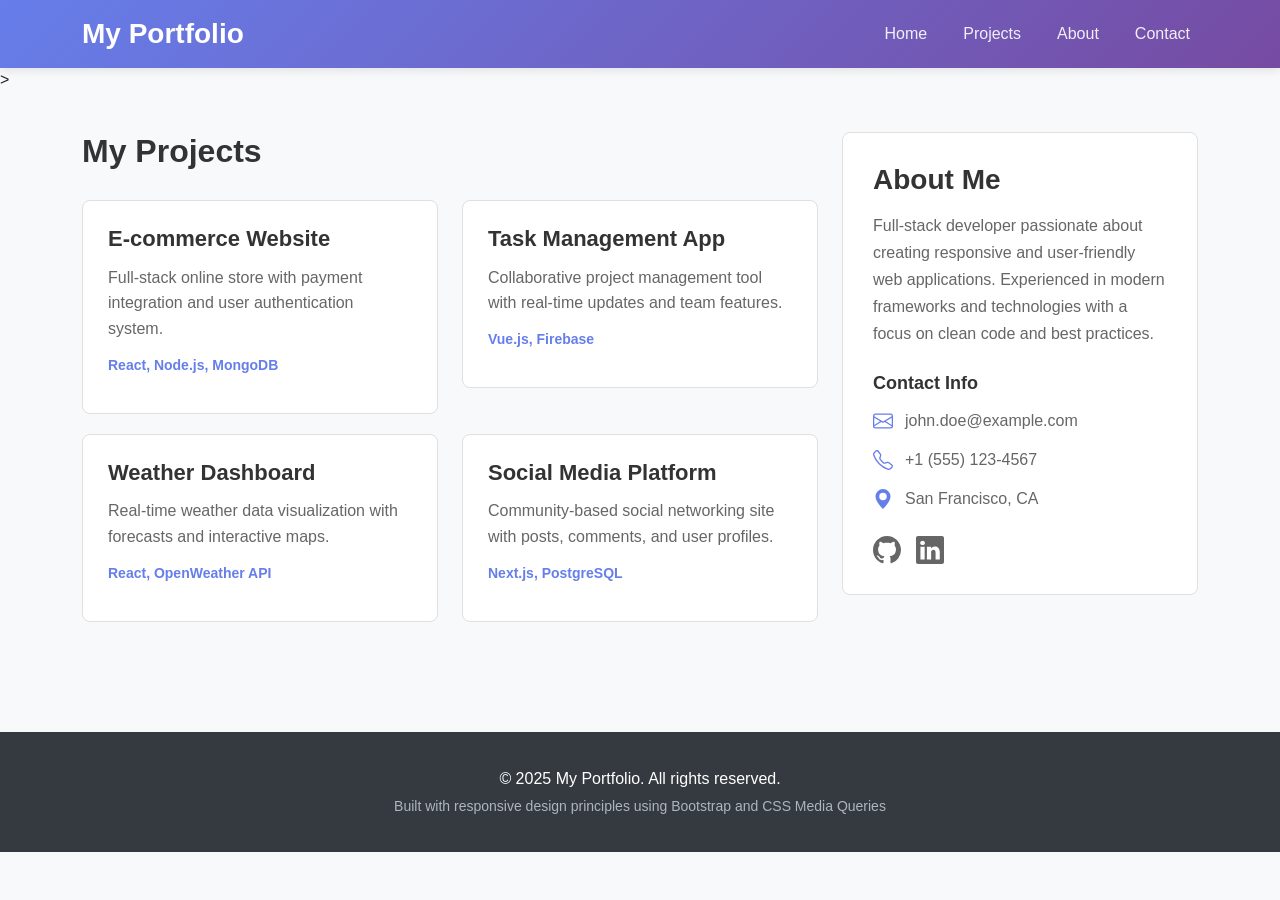
<file: index.html>
<!DOCTYPE html>
<html lang="en">
  <head>
    <meta charset="UTF-8" />
    <meta name="viewport" content="width=device-width, initial-scale=1.0" />
    <title>Task 4 - Responsive Portfolio Page</title>
    <link
      href="https://cdn.jsdelivr.net/npm/bootstrap@5.3.0/dist/css/bootstrap.min.css"
      rel="stylesheet"
    />
    <link rel="stylesheet" href="task4.css" />
  </head>
  <body>
    <nav class="navbar navbar-expand-lg">
      <div class="container">
        <a class="navbar-brand" href="#">My Portfolio</a>
        <button
          class="navbar-toggler"
          type="button"
          data-bs-toggle="collapse"
          data-bs-target="#portfolioNav"
        >
          <span class="navbar-toggler-icon"></span>
        </button>
        <div class="collapse navbar-collapse" id="portfolioNav">
          <ul class="navbar-nav ms-auto">
            <li class="nav-item"><a class="nav-link" href="#home">Home</a></li>
            <li class="nav-item">
              <a class="nav-link" href="#projects">Projects</a>
            </li>
            <li class="nav-item">
              <a class="nav-link" href="#about">About</a>
            </li>
            <li class="nav-item">
              <a class="nav-link" href="#contact">Contact</a>
            </li>
          </ul>
        </div>
      </div>
    </nav>
    >
    <div class="main-section">
      <div class="container">
        <div class="row">
          <div class="col-12 col-lg-8">
            <div class="projects-section">
              <h2>My Projects</h2>
              <div class="row">
                <div class="col-12 col-md-6">
                  <div class="project-card">
                    <h3>E-commerce Website</h3>
                    <p>
                      Full-stack online store with payment integration and user
                      authentication system.
                    </p>
                    <p class="tech-stack">React, Node.js, MongoDB</p>
                  </div>
                </div>
                <div class="col-12 col-md-6">
                  <div class="project-card">
                    <h3>Task Management App</h3>
                    <p>
                      Collaborative project management tool with real-time
                      updates and team features.
                    </p>
                    <p class="tech-stack">Vue.js, Firebase</p>
                  </div>
                </div>
                <div class="col-12 col-md-6">
                  <div class="project-card">
                    <h3>Weather Dashboard</h3>
                    <p>
                      Real-time weather data visualization with forecasts and
                      interactive maps.
                    </p>
                    <p class="tech-stack">React, OpenWeather API</p>
                  </div>
                </div>
                <div class="col-12 col-md-6">
                  <div class="project-card">
                    <h3>Social Media Platform</h3>
                    <p>
                      Community-based social networking site with posts,
                      comments, and user profiles.
                    </p>
                    <p class="tech-stack">Next.js, PostgreSQL</p>
                  </div>
                </div>
              </div>
            </div>
          </div>
          <div class="col-12 col-lg-4">
            <div class="sidebar">
              <h3>About Me</h3>
              <p>
                Full-stack developer passionate about creating responsive and
                user-friendly web applications. Experienced in modern frameworks
                and technologies with a focus on clean code and best practices.
              </p>
              <h4>Contact Info</h4>
              <div class="contact-item">
                <svg
                  class="contact-icon"
                  fill="currentColor"
                  viewBox="0 0 16 16"
                >
                  <path
                    d="M0 4a2 2 0 0 1 2-2h12a2 2 0 0 1 2 2v8a2 2 0 0 1-2 2H2a2 2 0 0 1-2-2V4Zm2-1a1 1 0 0 0-1 1v.217l7 4.2 7-4.2V4a1 1 0 0 0-1-1H2Zm13 2.383-4.708 2.825L15 11.105V5.383Zm-.034 6.876-5.64-3.471L8 9.583l-1.326-.795-5.64 3.47A1 1 0 0 0 2 13h12a1 1 0 0 0 .966-.741ZM1 11.105l4.708-2.897L1 5.383v5.722Z"
                  />
                </svg>
                <span>john.doe@example.com</span>
              </div>
              <div class="contact-item">
                <svg
                  class="contact-icon"
                  fill="currentColor"
                  viewBox="0 0 16 16"
                >
                  <path
                    d="M3.654 1.328a.678.678 0 0 0-1.015-.063L1.605 2.3c-.483.484-.661 1.169-.45 1.77a17.568 17.568 0 0 0 4.168 6.608 17.569 17.569 0 0 0 6.608 4.168c.601.211 1.286.033 1.77-.45l1.034-1.034a.678.678 0 0 0-.063-1.015l-2.307-1.794a.678.678 0 0 0-.58-.122l-2.19.547a1.745 1.745 0 0 1-1.657-.459L5.482 8.062a1.745 1.745 0 0 1-.46-1.657l.548-2.19a.678.678 0 0 0-.122-.58L3.654 1.328zM1.884.511a1.745 1.745 0 0 1 2.612.163L6.29 2.98c.329.423.445.974.315 1.494l-.547 2.19a.678.678 0 0 0 .178.643l2.457 2.457a.678.678 0 0 0 .644.178l2.189-.547a1.745 1.745 0 0 1 1.494.315l2.306 1.794c.829.645.905 1.87.163 2.611l-1.034 1.034c-.74.74-1.846 1.065-2.877.702a18.634 18.634 0 0 1-7.01-4.42 18.634 18.634 0 0 1-4.42-7.009c-.362-1.03-.037-2.137.703-2.877L1.885.511z"
                  />
                </svg>
                <span>+1 (555) 123-4567</span>
              </div>
              <div class="contact-item">
                <svg
                  class="contact-icon"
                  fill="currentColor"
                  viewBox="0 0 16 16"
                >
                  <path
                    d="M8 16s6-5.686 6-10A6 6 0 0 0 2 6c0 4.314 6 10 6 10zm0-7a3 3 0 1 1 0-6 3 3 0 0 1 0 6z"
                  />
                </svg>
                <span>San Francisco, CA</span>
              </div>
              <div class="social-links">
                <a href="https://github.com/dzhangazy" title="GitHub">
                  <svg
                    class="social-icon"
                    fill="currentColor"
                    viewBox="0 0 16 16"
                  >
                    <path
                      d="M8 0C3.58 0 0 3.58 0 8c0 3.54 2.29 6.53 5.47 7.59.4.07.55-.17.55-.38 0-.19-.01-.82-.01-1.49-2.01.37-2.53-.49-2.69-.94-.09-.23-.48-.94-.82-1.13-.28-.15-.68-.52-.01-.53.63-.01 1.08.58 1.23.82.72 1.21 1.87.87 2.33.66.07-.52.28-.87.51-1.07-1.78-.2-3.64-.89-3.64-3.95 0-.87.31-1.59.82-2.15-.08-.2-.36-1.02.08-2.12 0 0 .67-.21 2.2.82.64-.18 1.32-.27 2-.27.68 0 1.36.09 2 .27 1.53-1.04 2.2-.82 2.2-.82.44 1.1.16 1.92.08 2.12.51.56.82 1.27.82 2.15 0 3.07-1.87 3.75-3.65 3.95.29.25.54.73.54 1.48 0 1.07-.01 1.93-.01 2.2 0 .21.15.46.55.38A8.012 8.012 0 0 0 16 8c0-4.42-3.58-8-8-8z"
                    />
                  </svg>
                </a>
                <a
                  href="https://www.linkedin.com/in/bakytzhan-jangazy-50b337372/"
                  title="LinkedIn"
                >
                  <svg
                    class="social-icon"
                    fill="currentColor"
                    viewBox="0 0 16 16"
                  >
                    <path
                      d="M0 1.146C0 .513.526 0 1.175 0h13.65C15.474 0 16 .513 16 1.146v13.708c0 .633-.526 1.146-1.175 1.146H1.175C.526 16 0 15.487 0 14.854V1.146zm4.943 12.248V6.169H2.542v7.225h2.401zm-1.2-8.212c.837 0 1.358-.554 1.358-1.248-.015-.709-.52-1.248-1.342-1.248-.822 0-1.359.54-1.359 1.248 0 .694.521 1.248 1.327 1.248h.016zm4.908 8.212V9.359c0-.216.016-.432.08-.586.173-.431.568-.878 1.232-.878.869 0 1.216.662 1.216 1.634v3.865h2.401V9.25c0-2.22-1.184-3.252-2.764-3.252-1.274 0-1.845.7-2.165 1.193v.025h-.016a5.54 5.54 0 0 1 .016-.025V6.169h-2.4c.03.678 0 7.225 0 7.225h2.4z"
                    />
                  </svg>
                </a>
              </div>
            </div>
          </div>
        </div>
      </div>
    </div>
    <footer>
      <div class="container">
        <p>&copy; 2025 My Portfolio. All rights reserved.</p>
        <p class="footer-secondary">
          Built with responsive design principles using Bootstrap and CSS Media
          Queries
        </p>
      </div>
    </footer>
    <script src="https://cdn.jsdelivr.net/npm/bootstrap@5.3.0/dist/js/bootstrap.bundle.min.js"></script>
  </body>
</html>
</file>
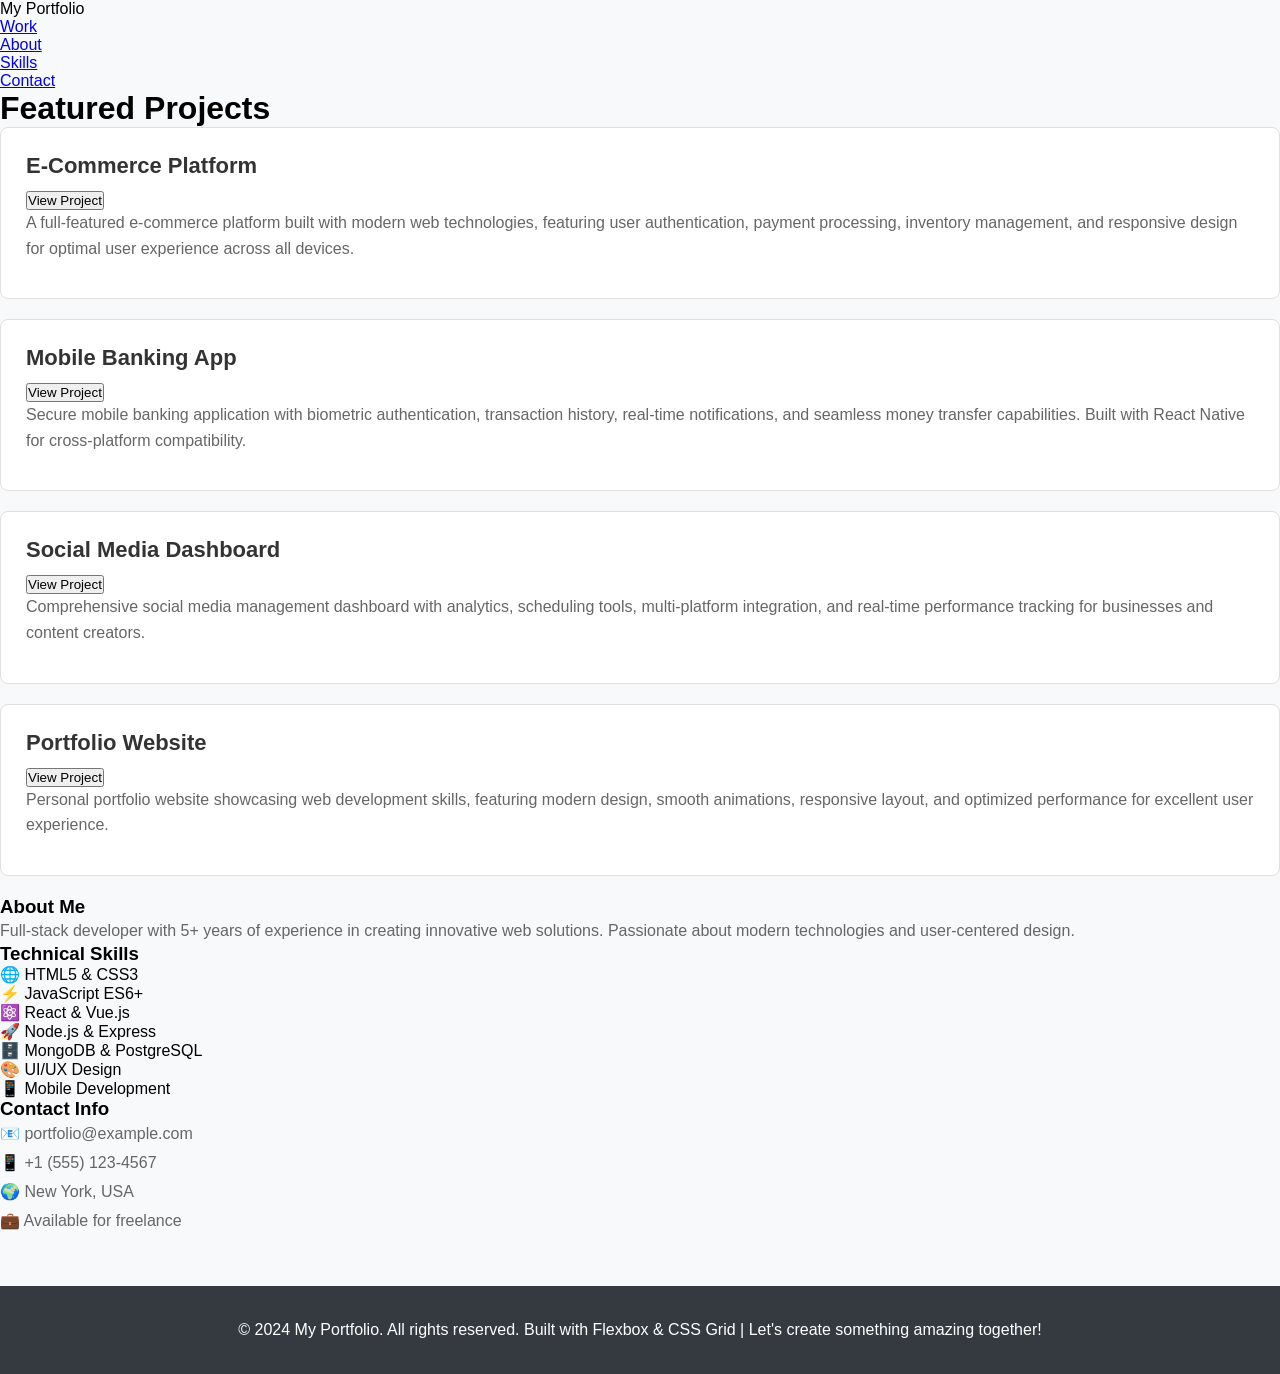
<file: index4.html>
<!DOCTYPE html>
<html lang="en">
  <head>
    <meta charset="UTF-8" />
    <meta name="viewport" content="width=device-width, initial-scale=1.0" />
    <title>Task 4 - Portfolio Page</title>
    <link rel="stylesheet" href="task4.css" />
  </head>
  <body>
    <div class="container">
      <div class="portfolio-layout">
        <header class="portfolio-header">
          <div class="portfolio-logo">My Portfolio</div>
          <nav>
            <ul class="portfolio-nav">
              <li><a href="#work">Work</a></li>
              <li><a href="#about">About</a></li>
              <li><a href="#skills">Skills</a></li>
              <li><a href="#contact">Contact</a></li>
            </ul>
          </nav>
        </header>
        <main class="projects-area">
          <h2 class="projects-title">Featured Projects</h2>

          <div class="project-card">
            <div class="project-header">
              <h3 class="project-title">E-Commerce Platform</h3>
              <button class="project-btn">View Project</button>
            </div>
            <p class="project-description">
              A full-featured e-commerce platform built with modern web
              technologies, featuring user authentication, payment processing,
              inventory management, and responsive design for optimal user
              experience across all devices.
            </p>
          </div>

          <div class="project-card">
            <div class="project-header">
              <h3 class="project-title">Mobile Banking App</h3>
              <button class="project-btn">View Project</button>
            </div>
            <p class="project-description">
              Secure mobile banking application with biometric authentication,
              transaction history, real-time notifications, and seamless money
              transfer capabilities. Built with React Native for cross-platform
              compatibility.
            </p>
          </div>

          <div class="project-card">
            <div class="project-header">
              <h3 class="project-title">Social Media Dashboard</h3>
              <button class="project-btn">View Project</button>
            </div>
            <p class="project-description">
              Comprehensive social media management dashboard with analytics,
              scheduling tools, multi-platform integration, and real-time
              performance tracking for businesses and content creators.
            </p>
          </div>

          <div class="project-card">
            <div class="project-header">
              <h3 class="project-title">Portfolio Website</h3>
              <button class="project-btn">View Project</button>
            </div>
            <p class="project-description">
              Personal portfolio website showcasing web development skills,
              featuring modern design, smooth animations, responsive layout, and
              optimized performance for excellent user experience.
            </p>
          </div>
        </main>

        <aside class="info-sidebar">
          <div class="sidebar-section">
            <h3 class="sidebar-title">About Me</h3>
            <p style="color: #666; line-height: 1.6">
              Full-stack developer with 5+ years of experience in creating
              innovative web solutions. Passionate about modern technologies and
              user-centered design.
            </p>
          </div>

          <div class="sidebar-section">
            <h3 class="sidebar-title">Technical Skills</h3>
            <ul class="skills-list">
              <li>🌐 HTML5 & CSS3</li>
              <li>⚡ JavaScript ES6+</li>
              <li>⚛️ React & Vue.js</li>
              <li>🚀 Node.js & Express</li>
              <li>🗄️ MongoDB & PostgreSQL</li>
              <li>🎨 UI/UX Design</li>
              <li>📱 Mobile Development</li>
            </ul>
          </div>

          <div class="sidebar-section">
            <h3 class="sidebar-title">Contact Info</h3>
            <p style="color: #666; line-height: 1.8">
              📧 portfolio@example.com<br />
              📱 +1 (555) 123-4567<br />
              🌍 New York, USA<br />
              💼 Available for freelance
            </p>
          </div>
        </aside>

        <footer class="portfolio-footer">
          <p>
            &copy; 2024 My Portfolio. All rights reserved. Built with Flexbox &
            CSS Grid | Let's create something amazing together!
          </p>
        </footer>
      </div>
    </div>
  </body>
</html>
</file>
<file: task4.css>
* {
  margin: 0;
  padding: 0;
  box-sizing: border-box;
}

body {
  font-family: "Segoe UI", Tahoma, Geneva, Verdana, sans-serif;
  background-color: #f8f9fa;
}

.navbar {
  background: linear-gradient(135deg, #667eea 0%, #764ba2 100%);
  box-shadow: 0 2px 10px rgba(0, 0, 0, 0.1);
}

.navbar-brand {
  font-size: 28px;
  font-weight: bold;
  color: white !important;
}

.navbar-nav .nav-link {
  color: rgba(255, 255, 255, 0.9) !important;
  margin-left: 20px;
  font-size: 16px;
  transition: color 0.3s;
}

.navbar-nav .nav-link:hover {
  color: white !important;
}

.navbar-toggler {
  border-color: rgba(255, 255, 255, 0.5);
}

.navbar-toggler-icon {
  background-image: url("data:image/svg+xml,%3csvg xmlns='http://www.w3.org/2000/svg' viewBox='0 0 30 30'%3e%3cpath stroke='rgba(255, 255, 255, 0.9)' stroke-linecap='round' stroke-miterlimit='10' stroke-width='2' d='M4 7h22M4 15h22M4 23h22'/%3e%3c/svg%3e");
}

.main-section {
  padding: 40px 0;
}

.projects-section h2 {
  color: #333;
  margin-bottom: 30px;
  font-weight: bold;
}

.project-card {
  background-color: white;
  border: 1px solid #e0e0e0;
  border-radius: 8px;
  padding: 25px;
  margin-bottom: 20px;
  transition: box-shadow 0.3s, transform 0.3s;
}

.project-card:hover {
  box-shadow: 0 5px 15px rgba(0, 0, 0, 0.1);
  transform: translateY(-5px);
}

.project-card h3 {
  color: #333;
  font-size: 20px;
  margin-bottom: 12px;
  font-weight: 600;
}

.project-card p {
  color: #666;
  margin-bottom: 12px;
  line-height: 1.6;
}

.project-card .tech-stack {
  color: #667eea;
  font-weight: 600;
  font-size: 14px;
}
.sidebar {
  background-color: white;
  border: 1px solid #e0e0e0;
  border-radius: 8px;
  padding: 30px;
  position: sticky;
  top: 20px;
}

.sidebar h3 {
  color: #333;
  margin-bottom: 15px;
  font-weight: bold;
}

.sidebar h4 {
  color: #333;
  margin-top: 25px;
  margin-bottom: 15px;
  font-size: 18px;
  font-weight: 600;
}

.sidebar p {
  color: #666;
  line-height: 1.7;
  margin-bottom: 20px;
}

.contact-item {
  display: flex;
  align-items: center;
  margin-bottom: 15px;
  color: #666;
}

.contact-icon {
  margin-right: 12px;
  color: #667eea;
  flex-shrink: 0;
  width: 20px;
  height: 20px;
}

.social-links {
  margin-top: 25px;
  display: flex;
  gap: 15px;
}

.social-links a {
  color: #666;
  transition: color 0.3s;
  text-decoration: none;
}

.social-links a:hover {
  color: #667eea;
}

.social-icon {
  width: 28px;
  height: 28px;
}

footer {
  background-color: #343a40;
  color: white;
  text-align: center;
  padding: 30px 0;
  margin-top: 50px;
}

footer p {
  margin: 5px 0;
}

.footer-secondary {
  color: #adb5bd;
  font-size: 14px;
}

h2 {
  font-size: 24px;
}

@media (min-width: 768px) {
  h2 {
    font-size: 28px;
  }

  .project-card h3 {
    font-size: 22px;
  }
}

@media (min-width: 1024px) {
  h2 {
    font-size: 32px;
  }

  .sidebar {
    margin-bottom: 0;
  }
}

@media (max-width: 991px) {
  .sidebar {
    margin-top: 30px;
    position: relative;
    top: 0;
  }
}
</file>
